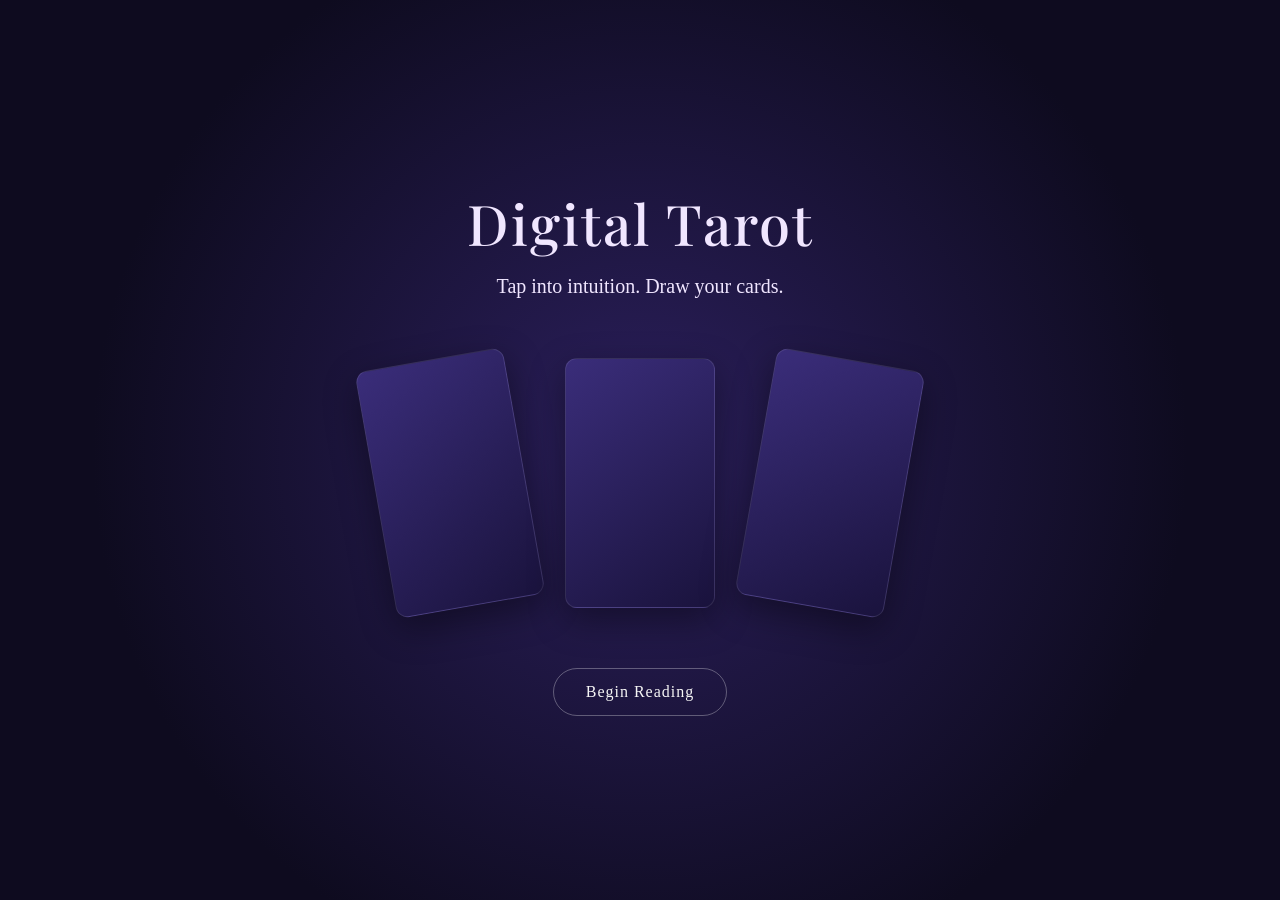
<file: index.html>
<!DOCTYPE html>
<html lang="en">
<head>
  <meta charset="UTF-8" />
  <meta name="viewport" content="width=device-width, initial-scale=1.0" />
  <title>Digital Tarot</title>
  <link href="https://fonts.googleapis.com/css2?family=Playfair+Display:wght@400;500;600&display=swap" rel="stylesheet">
  <link rel="stylesheet" href="styles.css">
</head>
<body>
  <div class="container">
    <h1>Digital Tarot</h1>
    <div class="subtitle">Tap into intuition. Draw your cards.</div>

    <div class="cards">
      <div class="card"></div>
      <div class="card"></div>
      <div class="card"></div>
    </div>

    <a href="intent.html" class="cta">Begin Reading</a>
  </div>

  <script>
    const cards = document.querySelectorAll('.card');
    cards.forEach((card, i) => {
      card.addEventListener('mousemove', (e) => {
        const rect = card.getBoundingClientRect();
        const x = e.clientX - rect.left - rect.width/2;
        const y = e.clientY - rect.top - rect.height/2;
        card.style.transform = `rotateX(${-y/10}deg) rotateY(${x/10}deg) translateY(-5px) scale(1.05)`;
      });
      card.addEventListener('mouseleave', () => {
        card.style.transform = '';
      });
    });
  </script>
</body>
</html>
</file>
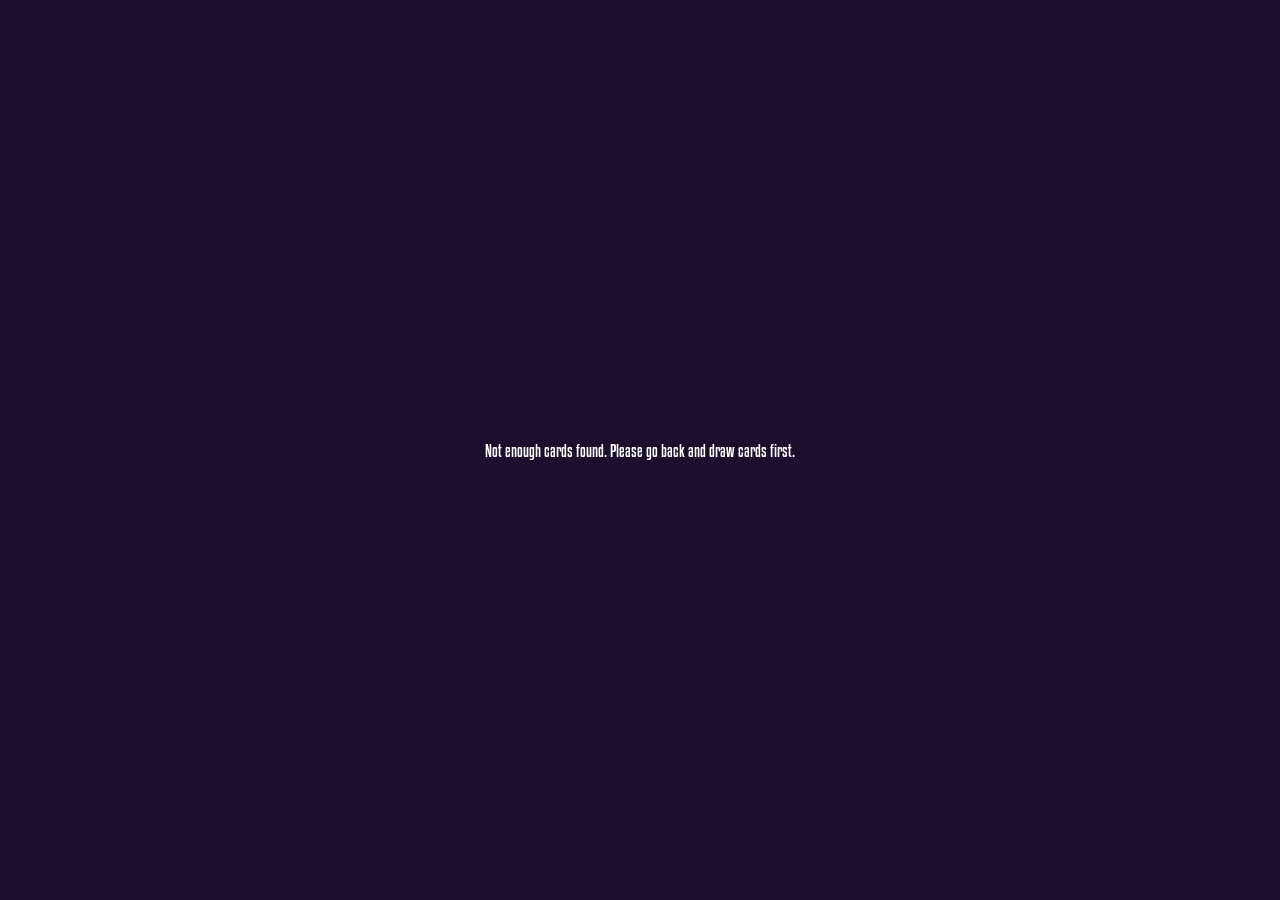
<file: card.html>
<!DOCTYPE html>
<html lang="en">
<head>
    <meta charset="UTF-8">
    <title>Tarot Card Reader</title>
    <link rel="stylesheet" href="style2.css">
</head>
<body>
<script>
document.addEventListener('DOMContentLoaded', () => {
    const cardData = JSON.parse(localStorage.getItem("tarotCards"));

    if (!cardData || !cardData.length) {
        document.body.innerHTML = "<p style='color:white; text-align:center; font-family:KenyanCoffee;'>Not enough cards found. Please go back and draw cards first.</p>";
        return;
    }

    const container = document.createElement("div");
    container.className = "card-display-container";

    const row = document.createElement("div");
    row.className = "card-row";

    cardData.forEach(card => {
        const cardWrapper = document.createElement("div");
        cardWrapper.className = "card-wrapper";

        const cardDiv = document.createElement("div");
        cardDiv.className = "tarot-card";

        const inner = document.createElement("div");
        inner.className = "card-inner";

        // Front of the card (image)
        const front = document.createElement("div");
        front.className = "card-front";
        const img = document.createElement("img");
        img.src = `https://www.sacred-texts.com/tarot/pkt/img/${card.id}.jpg`;
        img.alt = card.name;
        front.appendChild(img);

        // Back of the card (white with meaning)
        const back = document.createElement("div");
        back.className = "card-back";
        const desc = document.createElement("p");
        desc.textContent = card.desc;
        back.appendChild(desc);

        inner.appendChild(front);
        inner.appendChild(back);
        cardDiv.appendChild(inner);

        // Flip the card on click
        cardDiv.addEventListener("click", () => {
            cardDiv.classList.toggle("flipped");
        });

        // Name under the card
        const nameLabel = document.createElement("h3");
        nameLabel.className = "card-name-label";
        nameLabel.textContent = card.name;

        cardWrapper.appendChild(cardDiv);
        cardWrapper.appendChild(nameLabel);
        row.appendChild(cardWrapper);
    });

    container.appendChild(row);
    document.body.appendChild(container);

    // Back button
    const backButton = document.createElement("button");
    backButton.id = "backButton";
    backButton.textContent = "← Get a New Reading";
    backButton.addEventListener("click", () => {
        window.location.href = "intent.html";
    });
    document.body.appendChild(backButton);
});
</script>
</body>
</html>
</file>
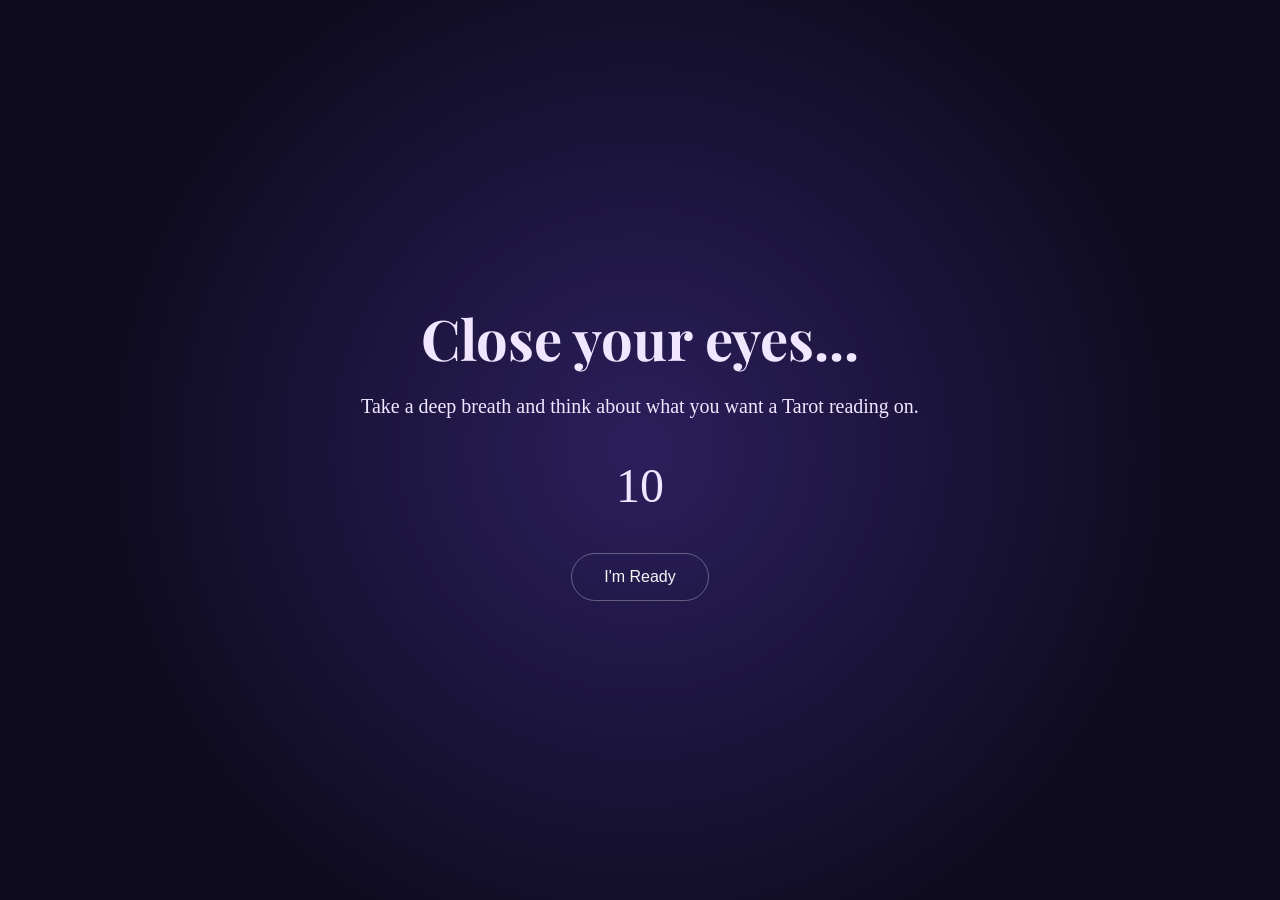
<file: intent.html>
<!DOCTYPE html>
<html lang="en">
<head>
  <meta charset="UTF-8" />
  <meta name="viewport" content="width=device-width, initial-scale=1.0" />
  <title>Prepare Your Mind</title>
  <link href="https://fonts.googleapis.com/css2?family=Playfair+Display:wght@400;500;600&display=swap" rel="stylesheet">
  <link rel="stylesheet" href="intent.css">
</head>
<body>
  <div class="intent-container">
    <h1>Close your eyes...</h1>
    <p>Take a deep breath and think about what you want a Tarot reading on.</p>
    <div class="timer">10</div>
    <button id="continueBtn">I'm Ready</button>
  </div>

  <script>
    let countdown = 11; // seconds
    const timerEl = document.querySelector('.timer');

    const interval = setInterval(() => {
      countdown--;
      if (countdown <= 0) {
        clearInterval(interval);
        window.location.href = 'start.html'; // automatically go to card picking
      } else {
        timerEl.textContent = countdown;
      }
    }, 1000);

    document.getElementById('continueBtn').addEventListener('click', () => {
      window.location.href = 'start.html';
    });
  </script>
</body>
</html>
</file>
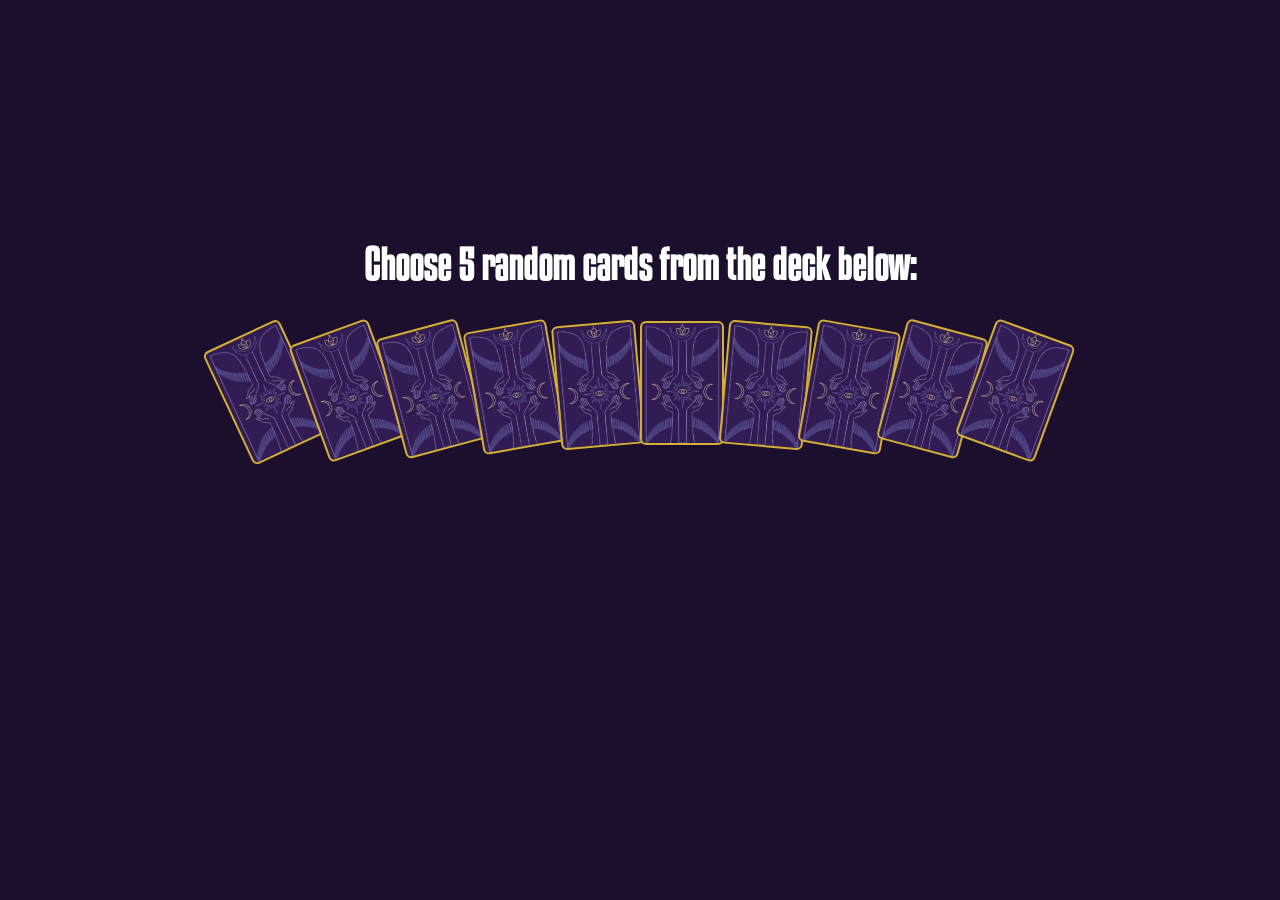
<file: start.html>
<!DOCTYPE html>
<html lang="en">
<head>
    <meta charset="UTF-8">
    <meta name="viewport" content="width=device-width, initial-scale=1.0">
    <title>Tarot Card Reader</title>

    <link rel="stylesheet" href="style.css">
</head>
<body>
    
<h2>Choose 5 random cards from the deck below:</h2>
    <div class="card-container">
        <div class="card-deck" id="cardDeck">
        </div>
      </div>

    
    <script src="script.js"></script>
</body>
</html>
</file>
<file: styles.css>
* { margin:0; padding:0; box-sizing:border-box; }

body {
  height: 100vh;
  display: flex;
  justify-content: center;
  align-items: center;
  background: radial-gradient(circle at center, #2b1f5c 0%, #0e0b1f 70%);
  font-family: 'KenyanCoffee', cursive;
  font-size: 36px;
  color: #f0e6ff;
  text-align: center;
}

.container {
  text-align: center;
  max-width: 1000px;
  padding: 50px;
  display: flex;
  flex-direction: column;
  align-items: center;
  justify-content: center;
}

h1 {
  font-family: 'Playfair Display', serif;
  font-size: 56px;
  font-weight: 500;
  letter-spacing: 2px;
  margin-bottom: 15px;
  opacity: 0;
  animation: fadeUp 1.2s ease forwards;
}

.subtitle {
  font-size: 20px;
  margin-bottom: 60px;
  opacity: 0;
  animation: fadeUp 1.2s ease forwards;
  animation-delay: 0.3s;
}

.cards {
  display: flex;
  justify-content: center;
  gap: 40px;
  margin-bottom: 60px;
  opacity: 0;
  animation: fadeUp 1.2s ease forwards;
  animation-delay: 0.6s;
}

.card {
  width: 150px;
  height: 250px;
  border-radius: 12px;
  background: linear-gradient(145deg, #3a2d7a, #1a133d);
  border: 1px solid rgba(255,255,255,0.1);
  box-shadow: 0 12px 35px rgba(0,0,0,0.4);
  transition: transform 0.4s ease, box-shadow 0.4s ease;
  cursor: pointer;
}

.card:nth-child(1) { transform: rotate(-10deg); }
.card:nth-child(2) { transform: rotate(0deg); }
.card:nth-child(3) { transform: rotate(10deg); }

.card:hover {
  transform: translateY(-12px) scale(1.1);
  box-shadow: 0 25px 60px rgba(0,0,0,0.6);
}

.cta {
  display: inline-block;
  padding: 14px 32px;
  border: 1px solid rgba(255,255,255,0.3);
  border-radius: 999px;
  font-size: 16px;
  letter-spacing: 1px;
  cursor: pointer;
  transition: all 0.3s ease;
  opacity: 0;
  animation: fadeUp 1.2s ease forwards;
  animation-delay: 0.9s;
  text-decoration: none;
  color: #f5f5f5;
}

.cta:hover {
  background: rgba(255,255,255,0.15);
  transform: translateY(-3px);
}

@keyframes fadeUp {
  from { opacity: 0; transform: translateY(20px); }
  to { opacity: 1; transform: translateY(0); }
}
</file>
<file: style2.css>
@font-face {
    font-family: "KenyanCoffee";
    src: url("fonts/Kenyan Coffee Rg.otf");
}

body { 
    background-color: #1c0f2e;
    display: flex;
    justify-content: center;
    align-items: center;
    flex-direction: column;
    min-height: 100vh;
    margin: 0;
}

.card-display-container {
    display: flex;
    justify-content: center;
    align-items: center;
    flex-direction: column;
}

.card-row {
    display: flex;
    justify-content: center;
    gap: 40px;
    flex-wrap: wrap;
}

.card-wrapper {
    display: flex;
    flex-direction: column;
    align-items: center;
    perspective: 1000px;
}

.tarot-card {
    width: 250px;
    height: 380px;
    perspective: 1000px;
    margin-bottom: 10px;
    transition: transform 0.3s;
}

.card-wrapper:hover .tarot-card {
    transform: rotateX(5deg) rotateY(5deg) scale(1.05); 
}

.card-inner {
    position: relative;
    width: 100%;
    height: 100%;
    transition: transform 0.6s;
    transform-style: preserve-3d;
}

.tarot-card.flipped .card-inner {
    transform: rotateY(180deg);
}

.card-front, .card-back {
    position: absolute;
    width: 100%;
    height: 100%;
    backface-visibility: hidden;
    border-radius: 12px;
    overflow: hidden;
    display: flex;
    align-items: center;
    justify-content: center;
    flex-direction: column;
    box-shadow: 0 8px 20px rgba(0,0,0,0.3);
}

.card-front {
    background: #f9f9f9;
}

.card-front img {
    width: 100%;
    height: auto;
    border-radius: 12px;
}

.card-back {
    background-color: white;
    color: black;
    transform: rotateY(180deg);
    padding: 20px;
    text-align: center;
    font-family: KenyanCoffee;
    font-size: 16px;
}

.card-name-label {
    color: white;
    font-family: KenyanCoffee;
    font-size: 20px;
    margin-top: 10px;
    text-align: center;
}

#backButton {
    position: fixed;
    bottom: 25px;
    left: 50%;
    transform: translateX(-50%);
    padding: 12px 25px;
    background: transparent;
    color: white;
    border: none;
    border-radius: 30px;
    font-size: 16px;
    font-family: KenyanCoffee;
    cursor: pointer;
    box-shadow: 0 5px 15px rgba(0,0,0,0.3);
    transition: all 0.3s ease;
    z-index: 1000;
}

#backButton:hover {
    transform: translateX(-50%) scale(1.05);
    box-shadow: 0 8px 20px rgba(0,0,0,0.4);
}
</file>
<file: intent.css>
* { margin:0; padding:0; box-sizing:border-box; }

body {
  height: 100vh;
  display: flex;
  justify-content: center;
  align-items: center;
  background: radial-gradient(circle at center, #2b1f5c 0%, #0e0b1f 70%);
  font-family: 'KenyanCoffee', cursive;
  color: #f0e6ff;
  text-align: center;
}

.intent-container {
  max-width: 700px;
  padding: 40px;
  display: flex;
  flex-direction: column;
  align-items: center;
  gap: 20px;
}

h1 {
  font-family: 'Playfair Display', serif;
  font-size: 56px;
  opacity: 0;
  animation: fadeUp 1.2s forwards;
}

p {
  font-size: 20px;
  opacity: 0;
  animation: fadeUp 1.2s forwards;
  animation-delay: 0.3s;
}

.timer {
  font-size: 48px;
  margin: 20px 0;
  opacity: 0;
  animation: fadeUp 1.2s forwards;
  animation-delay: 0.6s;
}

#continueBtn {
  padding: 14px 32px;
  border-radius: 999px;
  border: 1px solid rgba(255,255,255,0.3);
  background: transparent;
  color: #f5f5f5;
  font-size: 16px;
  cursor: pointer;
  transition: all 0.3s ease;
  opacity: 0;
  animation: fadeUp 1.2s forwards;
  animation-delay: 0.9s;
}

#continueBtn:hover {
  background: rgba(255,255,255,0.15);
  transform: translateY(-3px);
}

@keyframes fadeUp {
  from { opacity:0; transform: translateY(20px); }
  to { opacity:1; transform: translateY(0); }
}
</file>
<file: style.css>
@font-face {
    font-family: "KenyanCoffee";
    src: url("fonts/Kenyan Coffee Rg.otf");
}

  @font-face {
    font-family: "Akira";
    src: url("fonts/Akira Expanded Demo.otf");
}

body {
    background: #1c0f2e;
    color: white;
    font-family: 'Georgia', serif;
    text-align: center;
    padding: 2rem;
  }
     
h2{
    font-family: KenyanCoffee;
    font-size: 40px;
    margin-top: 200px;
}
  
  .card-deck {
    display: flex;
    justify-content: center;
    align-items: flex-end;
    gap: -10px;
    position: relative;
  }
  
  .card {
    width: 80px;
    height: 120px;
    background-image: url('images/tarotfront.jpg');
    background-size: cover;
    border: 2px solid #d4af37;
    border-radius: 6px;
    transition: transform 0.3s ease, box-shadow 0.3s ease;
    cursor: pointer;
  }
  
  .card:hover {
    transform: translateY(-20px) scale(1.05) !important;
    z-index: 10;
  }
  
  .card.selected {
    outline: 3px solid #fff;
  }
</file>
